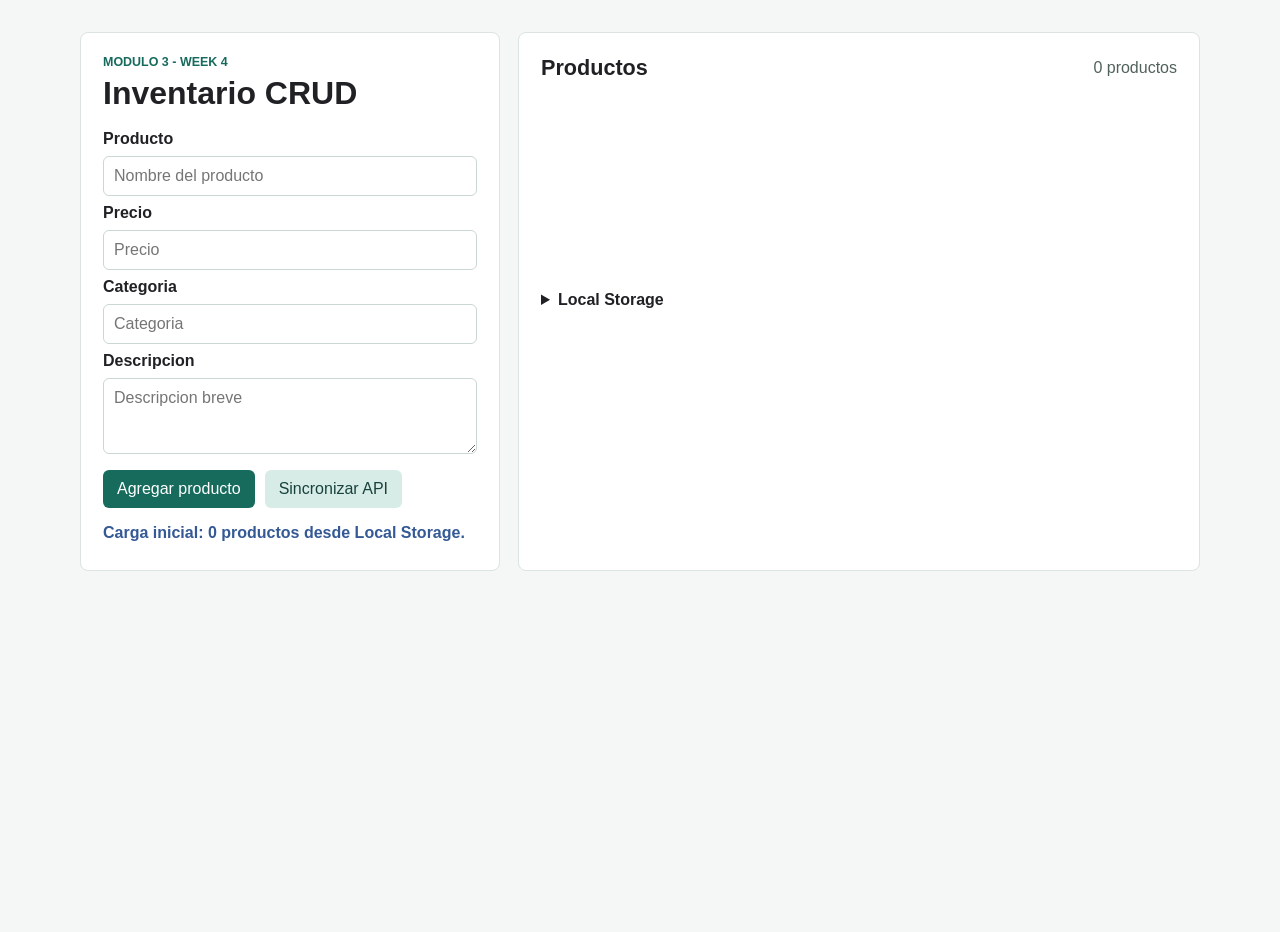
<file: Week_Javas4/index.html>
<!DOCTYPE html>
<html lang="es">
<head>
    <meta charset="UTF-8">
    <meta name="viewport" content="width=device-width, initial-scale=1.0">
    <title>Week 4 - CRUD con JavaScript</title>
    <link rel="stylesheet" href="styles.css">
</head>
<body>
    <main class="app">
        <section class="panel">
            <div class="heading">
                <p class="eyebrow">Modulo 3 - Week 4</p>
                <h1>Inventario CRUD</h1>
            </div>

            <form id="productForm" class="product-form">
                <input type="hidden" id="productId">

                <label for="productName">Producto</label>
                <input id="productName" type="text" placeholder="Nombre del producto">

                <label for="productPrice">Precio</label>
                <input id="productPrice" type="number" min="1" step="0.01" placeholder="Precio">

                <label for="productCategory">Categoria</label>
                <input id="productCategory" type="text" placeholder="Categoria">

                <label for="productDescription">Descripcion</label>
                <textarea id="productDescription" rows="3" placeholder="Descripcion breve"></textarea>

                <div class="actions">
                    <button type="submit" id="saveButton">Agregar producto</button>
                    <button type="button" id="cancelButton" class="secondary" hidden>Cancelar</button>
                    <button type="button" id="syncButton" class="secondary">Sincronizar API</button>
                </div>
            </form>

            <p id="messageBox" class="message" role="status"></p>
        </section>

        <section class="panel list-panel">
            <div class="list-header">
                <h2>Productos</h2>
                <span id="counter">0 productos</span>
            </div>

            <ul id="productList" class="product-list"></ul>

            <details class="storage-panel">
                <summary>Local Storage</summary>
                <pre id="storagePreview"></pre>
            </details>
        </section>
    </main>

    <script src="app.js"></script>
</body>
</html>
</file>
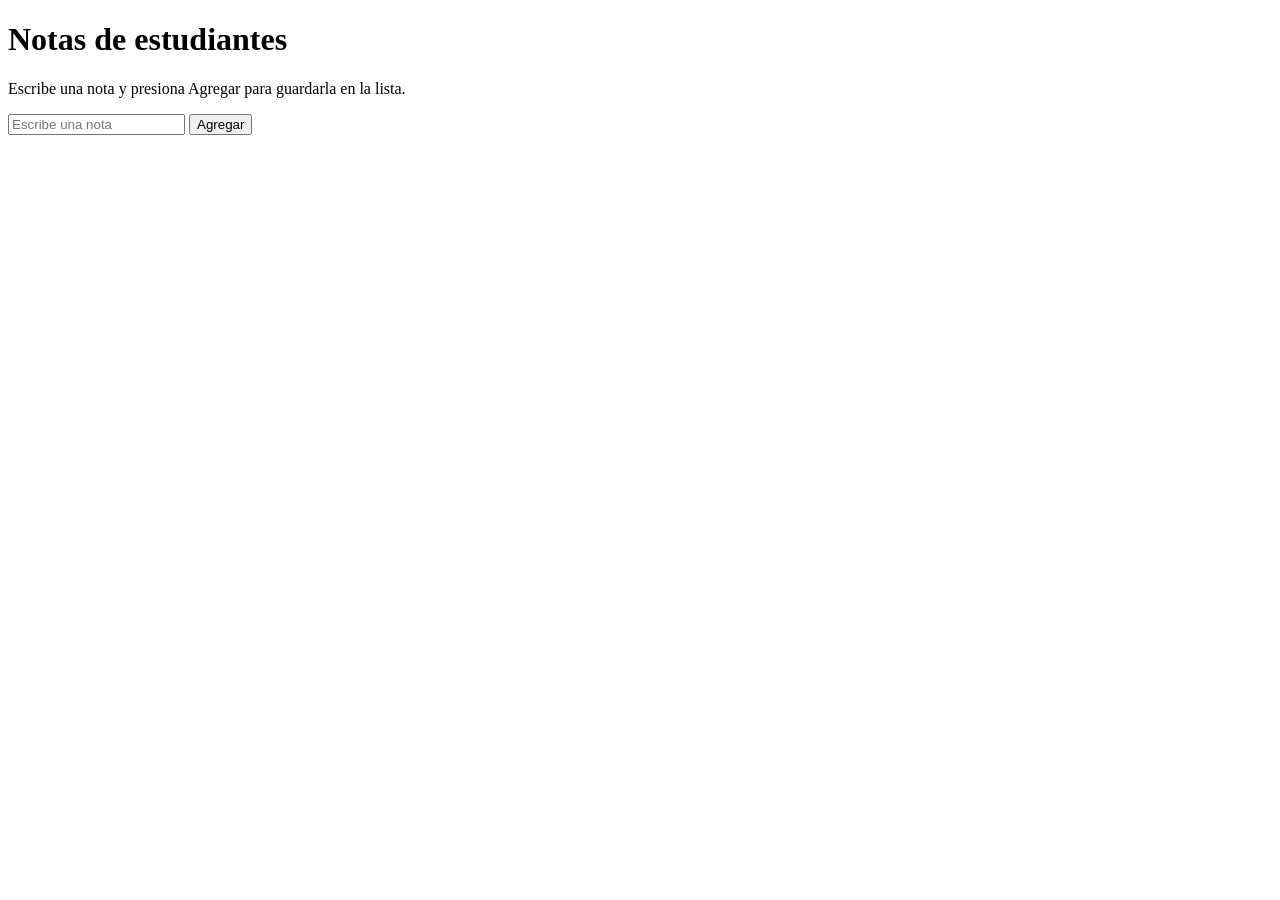
<file: Week_Javas3/manipulacion_dom.html>
<!DOCTYPE html>
<html lang="es">
<head>
    <meta charset="UTF-8">
    <meta name="viewport" content="width=device-width, initial-scale=1.0">
    <title>Manipulacion del DOM</title>
</head>
<body>
    <header>

    </header>
    <main>
        <h1>Notas de estudiantes</h1>
        <p>Escribe una nota y presiona Agregar para guardarla en la lista.</p>

        <input id="inputNota" type="text" placeholder="Escribe una nota">
        <button id="btnAgregar">Agregar</button>

        <ul id="listaNotas"></ul>
    </main>
    <footer>

    </footer>
    <script src="main.js"></script>
</body>
</html>
</file>
<file: Week_Javas4/styles.css>
* {
    box-sizing: border-box;
}

body {
    margin: 0;
    min-height: 100vh;
    font-family: Arial, Helvetica, sans-serif;
    color: #202124;
    background: #f4f7f5;
}

button,
input,
textarea {
    font: inherit;
}

button {
    border: 0;
    border-radius: 6px;
    padding: 10px 14px;
    color: #ffffff;
    background: #176b5d;
    cursor: pointer;
}

button:hover {
    background: #125649;
}

.secondary {
    color: #17423b;
    background: #d8ece7;
}

.secondary:hover {
    background: #c6dfd9;
}

.danger {
    background: #b33a3a;
}

.danger:hover {
    background: #922d2d;
}

.app {
    display: grid;
    grid-template-columns: minmax(280px, 420px) minmax(320px, 1fr);
    gap: 18px;
    width: min(1120px, calc(100% - 32px));
    margin: 32px auto;
}

.panel {
    border: 1px solid #dce4df;
    border-radius: 8px;
    padding: 22px;
    background: #ffffff;
}

.heading {
    margin-bottom: 18px;
}

.eyebrow {
    margin: 0 0 6px;
    font-size: 0.78rem;
    font-weight: 700;
    color: #176b5d;
    text-transform: uppercase;
}

h1,
h2,
h3,
p {
    margin-top: 0;
}

h1 {
    margin-bottom: 0;
    font-size: 2rem;
}

h2 {
    margin-bottom: 0;
    font-size: 1.35rem;
}

.product-form {
    display: grid;
    gap: 8px;
}

.product-form label {
    font-weight: 700;
}

.product-form input,
.product-form textarea {
    width: 100%;
    border: 1px solid #cbd7d1;
    border-radius: 6px;
    padding: 10px;
}

.actions,
.item-actions,
.list-header {
    display: flex;
    align-items: center;
    gap: 10px;
    flex-wrap: wrap;
}

.actions {
    margin-top: 8px;
}

.list-header {
    justify-content: space-between;
    margin-bottom: 12px;
}

#counter {
    color: #50615c;
}

.message {
    min-height: 24px;
    margin: 16px 0 0;
    font-weight: 700;
}

.message.success {
    color: #176b5d;
}

.message.error {
    color: #b33a3a;
}

.message.info {
    color: #345995;
}

.product-list {
    display: grid;
    gap: 10px;
    min-height: 180px;
    margin: 0;
    padding: 0;
    list-style: none;
}

.product-item {
    display: flex;
    justify-content: space-between;
    gap: 16px;
    border: 1px solid #dce4df;
    border-radius: 8px;
    padding: 14px;
    background: #fbfdfc;
}

.product-content {
    min-width: 0;
}

.product-content h3 {
    margin-bottom: 6px;
}

.product-content p {
    margin-bottom: 6px;
    overflow-wrap: anywhere;
}

.item-actions {
    align-self: start;
}

.storage-panel {
    margin-top: 18px;
}

.storage-panel summary {
    cursor: pointer;
    font-weight: 700;
}

.storage-panel pre {
    max-height: 220px;
    overflow: auto;
    border: 1px solid #dce4df;
    border-radius: 6px;
    padding: 12px;
    background: #f8faf9;
    white-space: pre-wrap;
}

@media (max-width: 780px) {
    .app {
        grid-template-columns: 1fr;
        margin: 18px auto;
    }

    .product-item {
        flex-direction: column;
    }
}
</file>
